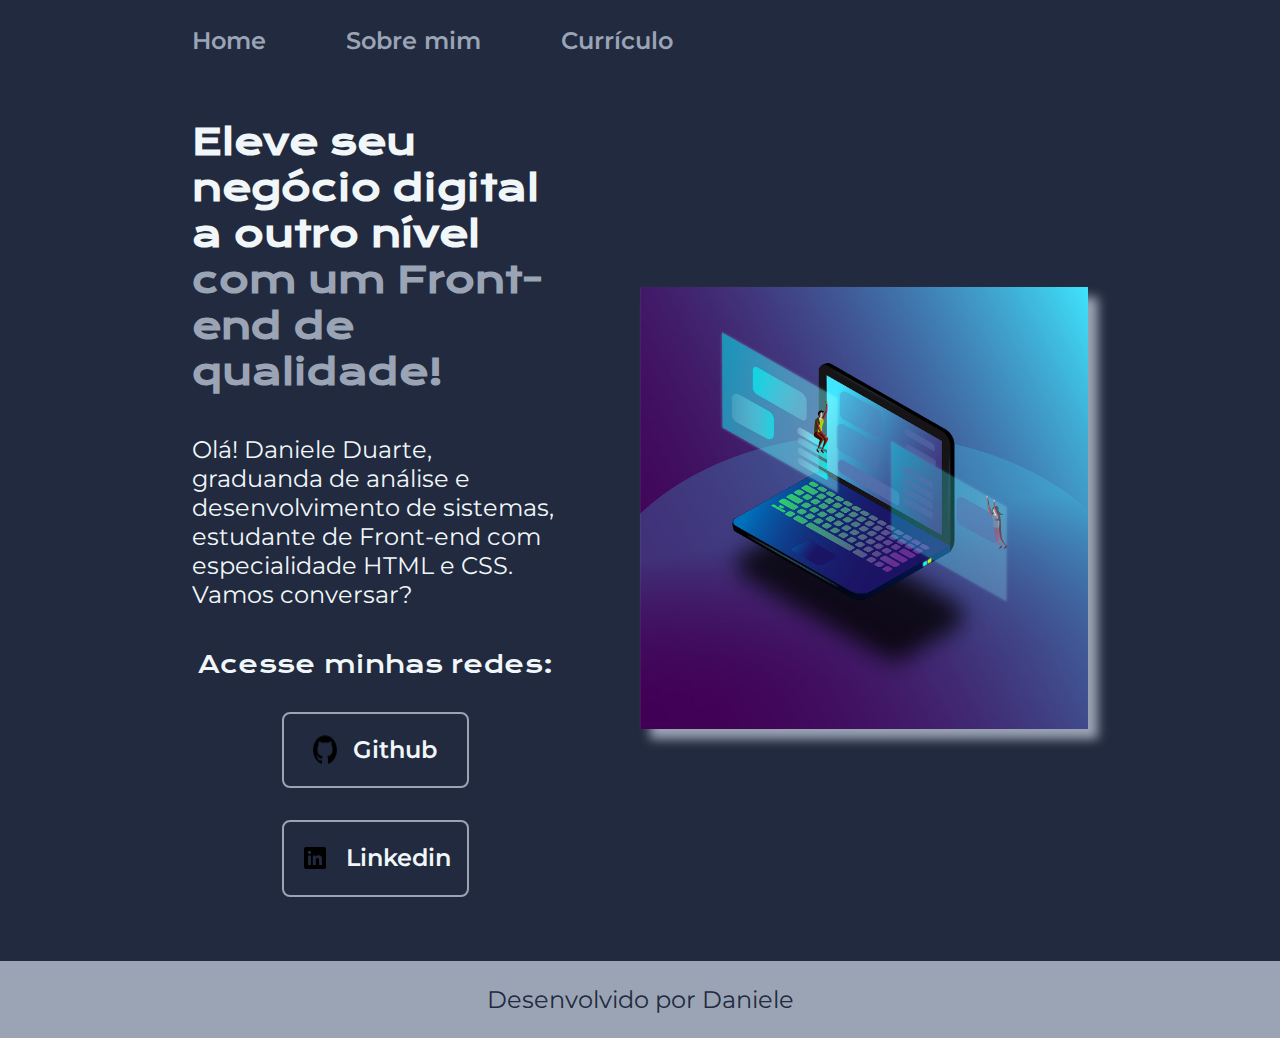
<file: index.html>
<!DOCTYPE html>
<html lang="pt-br">

<head>
    <meta charset="UTF-8">
    <meta http-equiv="X-UA-Compatible" content="IE=edge">
    <meta name="viewport" content="width=device-width, initial-scale=1.0">
    <title>Portifolio</title>
    <link rel="stylesheet" href="./styles/style.css">
</head>

<body>
    <header class="cabecalho">
        <nav class="cabecalho__menu">
            <a class="cabecalho__menu__link" href="index.html">Home</a>
            <a class="cabecalho__menu__link" href="about.html">Sobre mim</a>
            <a class="cabecalho__menu__link" href="curriculo.html"> Currículo </a>
        </nav>
    </header>
    <main class="apresentacao">
        <section class="apresentacao__conteudo">
            <h1 class="apresentacao__conteudo__titulo">Eleve seu negócio digital a outro nível <strong 
            class="titulo-destaque"> com um Front-end de qualidade!
            </strong></h1>
            <p class="apresentacao_texto"> Olá! Daniele Duarte, graduanda de análise 
            e desenvolvimento de sistemas, estudante de Front-end
            com especialidade HTML e CSS. Vamos
            conversar?</p>
            <div class="apresentacao_links">
                <h2 class="apresentacao_links_subtitulo">Acesse minhas redes: </h2>
                <a class="apresentacao_links_navegacao" href="https://github.com/seascosmic">
                    <img src="./assets/github.png">
                    Github
                </a>
                <a class="apresentacao_links_navegacao" href="https://www.linkedin.com/in/daniele-duarte-contreira-663337274/">
                    <img src="./assets/icons8-linkedin-30.png">
                    Linkedin
                </a>
            </div>
        </section>
        <img class="apresentacao_imagem" src="./assets/foto.jpg" alt="Ilustração de um notebook azul">
    </main>
    <footer class="rodape">
        <p> Desenvolvido por Daniele </p>
    </footer>
</body>

</html>
</file>
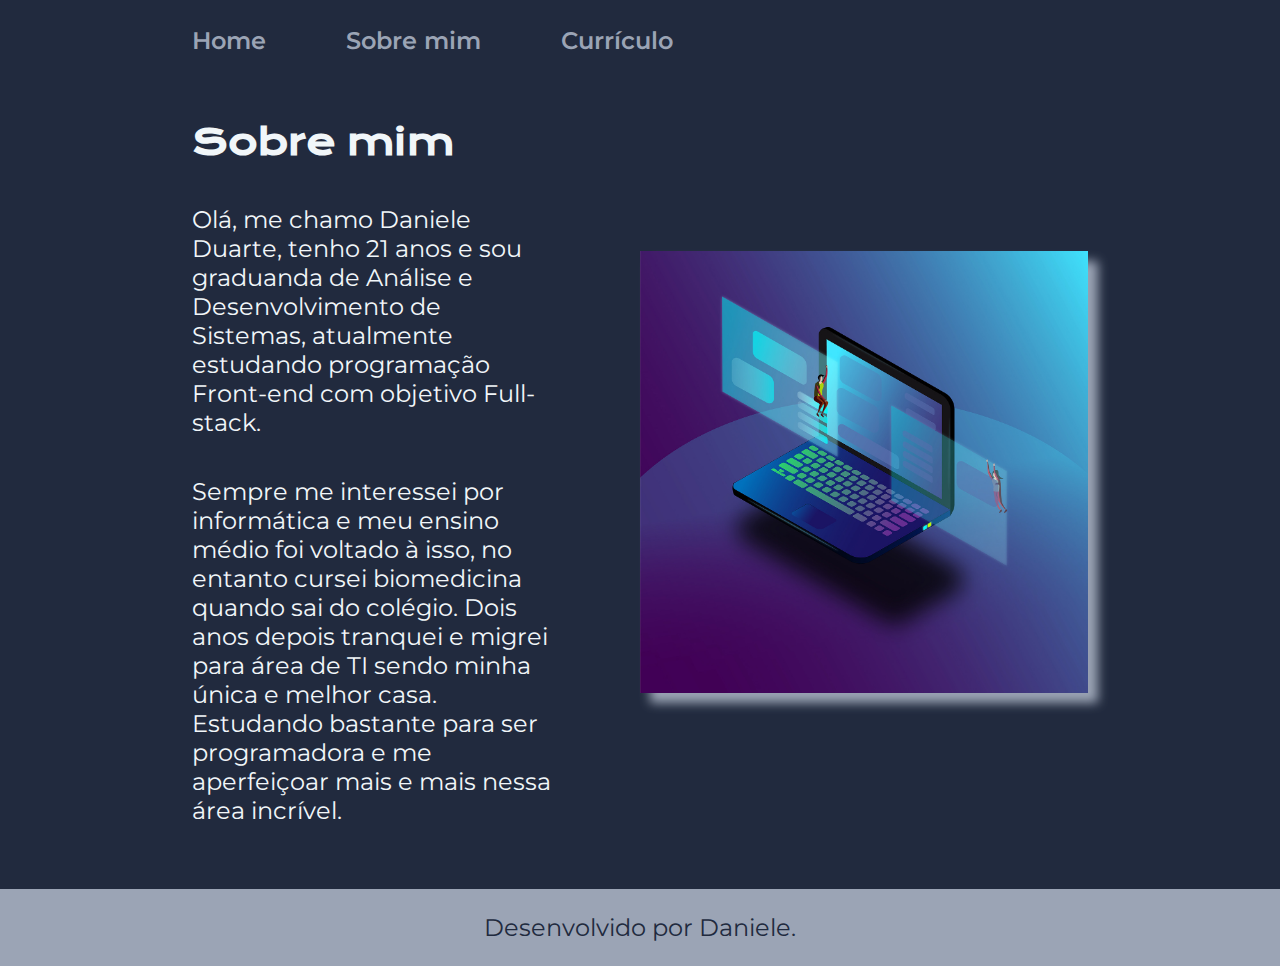
<file: about.html>
<!DOCTYPE html>
<html lang="pt-br">

<head>
    <meta charset="UTF-8">
    <meta http-equiv="X-UA-Compatible" content="IE=edge">
    <meta name="viewport" content="width=device-width, initial-scale=1.0">
    <title>Sobre mim</title>
    <link rel="stylesheet" href="./styles/style.css">
</head>

<body>
    <header class="cabecalho">
        <nav class="cabecalho__menu">
            <a class="cabecalho__menu__link" href="index.html">Home</a>
            <a class="cabecalho__menu__link" href="about.html">Sobre mim</a>
            <a class="cabecalho__menu__link" href="curriculo.html"> Currículo </a>
        </nav>
    </header>

    <main class="apresentacao">
        <section class="apresentacao__conteudo">
            <h1 class="apresentacao__conteudo__titulo">Sobre mim</h1>
            <p class="apresentacao_texto"> Olá, me chamo Daniele Duarte, tenho 21 anos e sou graduanda
                de Análise e Desenvolvimento de Sistemas, atualmente estudando programação Front-end com objetivo
                Full-stack.
            </p>
            <p class="apresentacao_texto">
            Sempre me interessei por informática e meu ensino médio foi voltado à isso, no entanto
            cursei biomedicina quando sai do colégio. Dois anos depois
            tranquei e migrei para área de TI sendo minha
            única e melhor casa. Estudando bastante para ser programadora e me aperfeiçoar mais e mais
            nessa área incrível. </p>
        </section>
        <img class="apresentacao_imagem" src="./assets/foto.jpg" alt="ilustração de um notebook azul">
    </main>

    <footer class="rodape">
        <p> Desenvolvido por Daniele. </p>
    </footer>
</body>

</html>
</file>
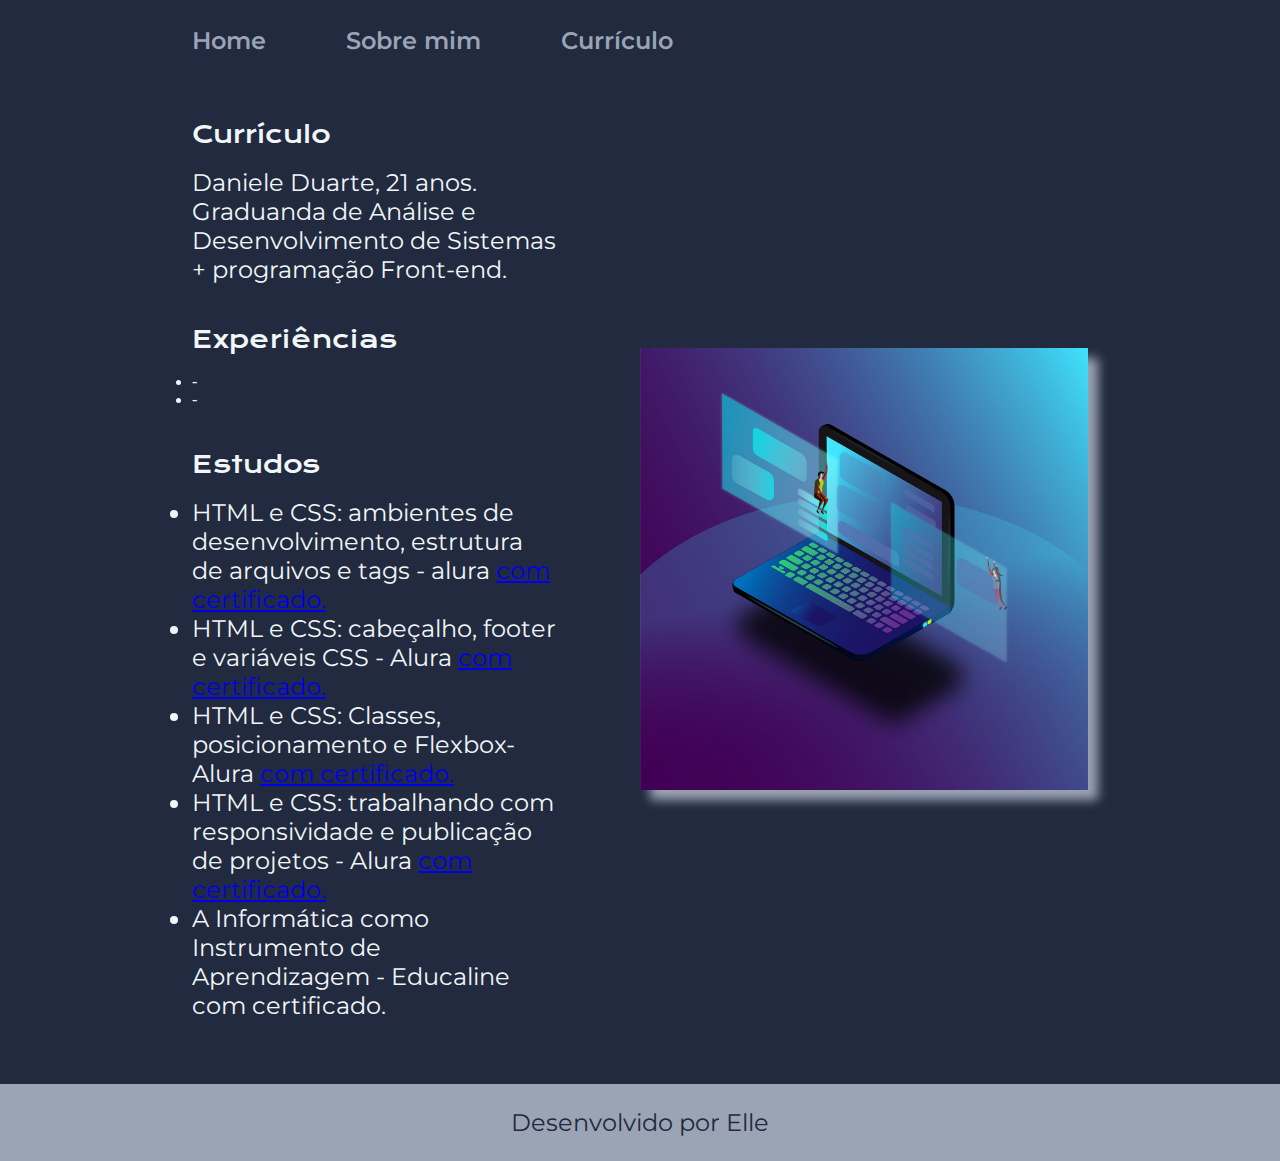
<file: curriculo.html>
<!DOCTYPE html>
<html lang="pt-br">
<head>
    <meta charset="UTF-8">
    <meta http-equiv="X-UA-Compatible" content="IE=edge">
    <meta name="viewport" content="width=device-width, initial-scale=1.0">
    <link rel="stylesheet" href="./styles/style.css">
    <title> Curriculo </title>
</head>
<body>
    <header class="cabecalho">
        <nav class="cabecalho__menu"> 
            <a class="cabecalho__menu__link" href="index.html"> Home </a>
            <a class="cabecalho__menu__link" href="about.html"> Sobre mim </a>
            <a class="cabecalho__menu__link" href="curriculo.html"> Currículo </a>
        </nav>
    </header>
    <main class="apresentacao">
        <section class="apresentacao__conteudo">
            <div>
               <h1 class="apresentacao_links_subtitulo"> Currículo </h1> <br> 
               <p class="estudos"> Daniele Duarte, 21 anos. <br>
                Graduanda de Análise e Desenvolvimento de Sistemas + programação Front-end. </p>
            </div> 
            <div>
                <h1 class="apresentacao_links_subtitulo"> Experiências </h1> <br>
                <p class="estudos">
                    <ul> 
                        <li> - </li>
                        <li> - </li>
                    </ul>
                </p>
            </div>
                <div>
                <h1 class="apresentacao_links_subtitulo"> Estudos </h1> <br>
                
                <div class="estudos">
                    <ul>
                        <li> HTML e CSS: ambientes de desenvolvimento, estrutura de arquivos e tags -  
                            alura <a class="a_links_cursos" href="https://cursos.alura.com.br/certificate/4bd392eb-dab8-49a6-8769-a65a12de24c5"> com certificado. </a> </li>
                        <li> HTML e CSS: cabeçalho, footer e variáveis CSS - Alura 
                            <a class="a_links_cursos" href="https://cursos.alura.com.br/certificate/0ec99719-7458-4329-a4e9-acced6b3713e"> com certificado. </a> </li>
                        <li> HTML e CSS: Classes, posicionamento e Flexbox- Alura 
                            <a class="a_links_cursos" href="https://cursos.alura.com.br/certificate/120b1ac1-ff3e-4da5-9bd7-14ccb4e7bef6"> com certificado. </a> </li>
                        <li> HTML e CSS: trabalhando com responsividade e publicação de projetos - Alura 
                            <a class="a_links_cursos" href="https://cursos.alura.com.br/certificate/b094e660-0029-402d-a33a-74d187e120bd">
                        com certificado. </a> </li>  
                        <li> A Informática como Instrumento de Aprendizagem - Educaline 
                            <a class="a_links_cursos">
                        com certificado. </a> </li>  
                    </ul>
                </div>
                
            </div>
        </section>
        <img class="apresentacao_imagem" src="./assets/foto.jpg" alt="Ilustração de um notebook azul">
    </main>
    <footer class="rodape"> 
        <p> Desenvolvido por Elle </p>
    </footer>
</body>
</html>
</file>
<file: styles/style.css>
@import url('https://fonts.googleapis.com/css2?family=Krona+One&family=Montserrat:wght@400;600&display=swap');

:root {
    --cor-primaria: #212A3E;
    --cor-secundaria: #F1F6F9;
    --cor-terciaria: #9BA4B5;
    --cor-hover: #394867;

    --fonte-primaria: 'Krona One', sans-serif;
    --fonte-secundaria: 'Montserrat', sans-serif;
}
*{
    margin: 0;
    padding: 0;
}

body{
    box-sizing: border-box;
    background-color: var(--cor-primaria);
    color: var(--cor-secundaria);
}
.cabecalho{
    padding: 2% 0% 0% 15%;
}
.cabecalho__menu{
    display: flex;
    gap: 80px;
}
.cabecalho__menu__link{
    font-family: var(--fonte-secundaria);
    font-size: 1.5rem;
    font-weight: 600;
    color: var(--cor-terciaria);
    text-decoration: none;
}
.apresentacao{
    padding: 5% 15%;
    display: flex;
    align-items: center;
    justify-content: space-between;
    gap: 82px;
}
.apresentacao__conteudo{
    width: 50%;
    display: flex;
    flex-direction: column;
    gap: 40px;
}

.apresentacao__conteudo__titulo{
    font-size: 2.25rem;
    font-family: var(--fonte-primaria);
}
.titulo-destaque{
    color: var(--cor-terciaria);
}
.apresentacao_texto{
    font-size: 1.5rem;
    font-family: var(--fonte-secundaria);
}
.estudos {
    font-size: 1.5rem;
    font-family: var(--fonte-secundaria);
}
.apresentacao_links{
    display: flex;
    flex-direction: column;
    justify-content: space-between;
    align-items: center;
    gap: 32px;
}
.apresentacao_links_subtitulo{
    font-family: var(--fonte-primaria);
    font-weight: 400;
    font-size: 1.5rem;
}
.curriculo_texto {
    font-size: 1.5rem;
    font-family: var(--fonte-secundaria);
}
.apresentacao_links_navegacao{
    display: flex;
    justify-content: center;
    gap: 16px;
    border: 2px solid var(--cor-terciaria);
    width: 50%;
    text-align: center;
    border-radius: 8px;
    font-size: 1.5rem;
    font-weight: 600;
    padding: 21.5px 0;
    text-decoration: none;
    color: var(--cor-secundaria);
    font-family: var(--fonte-secundaria);
}
.apresentacao_links_navegacao:hover{
    background-color: var(--cor-hover);
}
.a_links_cursos:hover {
    color:#9BA4B5;
}
.apresentacao_imagem{
    width: 50%;
    box-shadow: 10px 10px 10px var(--cor-terciaria);
}
.rodape{
    color: var(--cor-primaria);
    background-color: var(--cor-terciaria);
    padding: 24px;
    text-align: center;
    font-family: var(--fonte-secundaria);
    font-size: 1.5rem;
    font-weight: 400;
}

@media (max-width: 1200px) {
    .cabecalho{
         padding: 10%;  
    }
    .cabecalho__menu{
        justify-content: center;
        gap: 50px;
    }
    .apresentacao{
        flex-direction: column-reverse;
        padding: 5%;
    }
    
    .apresentacao__conteudo {
        width: auto;
    }
    
    .apresentacao_imagem {
        width: 70%;
    }

}
</file>
